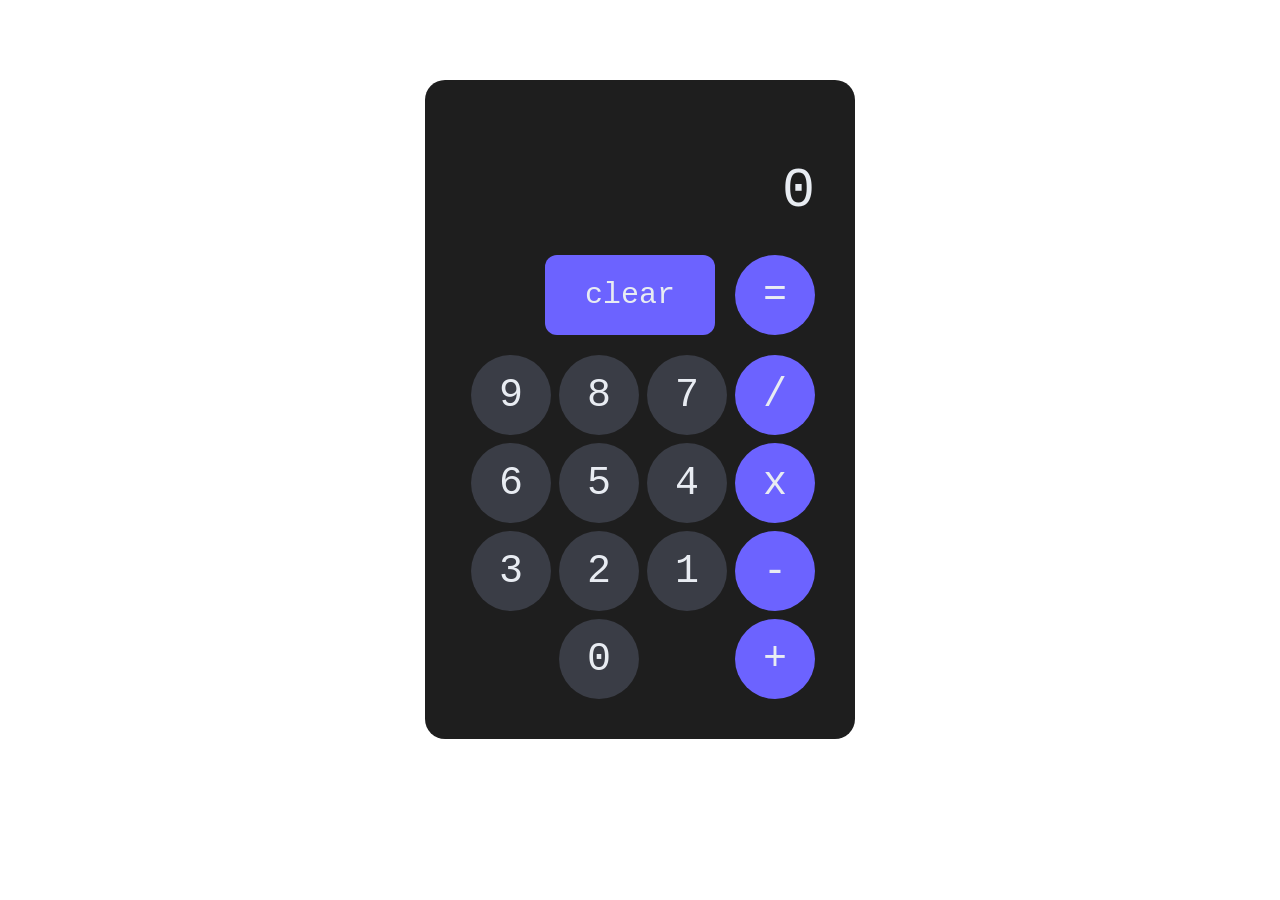
<file: calculator/index.html>
<!DOCTYPE html>
<html lang="en">
<head>
    <meta charset="UTF-8">
    <meta name="viewport" content="width=device-width, initial-scale=1.0">
    <link rel="stylesheet" href="style.css">
    <script src="script.js" defer></script>
    <title>Project: Calculator</title>
</head>
<body>
    <div class="calculator">
        <div class="display"></div>
        
        <div class="buttons">
            <div class="clear-equals">
                <button class="clear">clear</button>
                <button class="equals">=</button>
            </div>
            <div class="numbers-operators">
                <div class="numbers">
                    <button class="number nine">9</button>
                    <button class="number eight">8</button>
                    <button class="number seven">7</button>
                    <button class="number six">6</buttons>
                    <button class="number five">5</button>
                    <button class="number four">4</button>
                    <button class="number three">3</button>
                    <button class="number two">2</button>
                    <button class="number one">1</button>
                    <button class="number zero">0</button>
                </div>
    
                <div class="operators">
                    <button class="operator divide">/</button>
                    <button class="operator multiply">x</button>
                    <button class="operator subtract">-</button>
                    <button class="operator add">+</button>
                </div>
            </div>
        </div>
    </div>
</body>
</html>
</file>
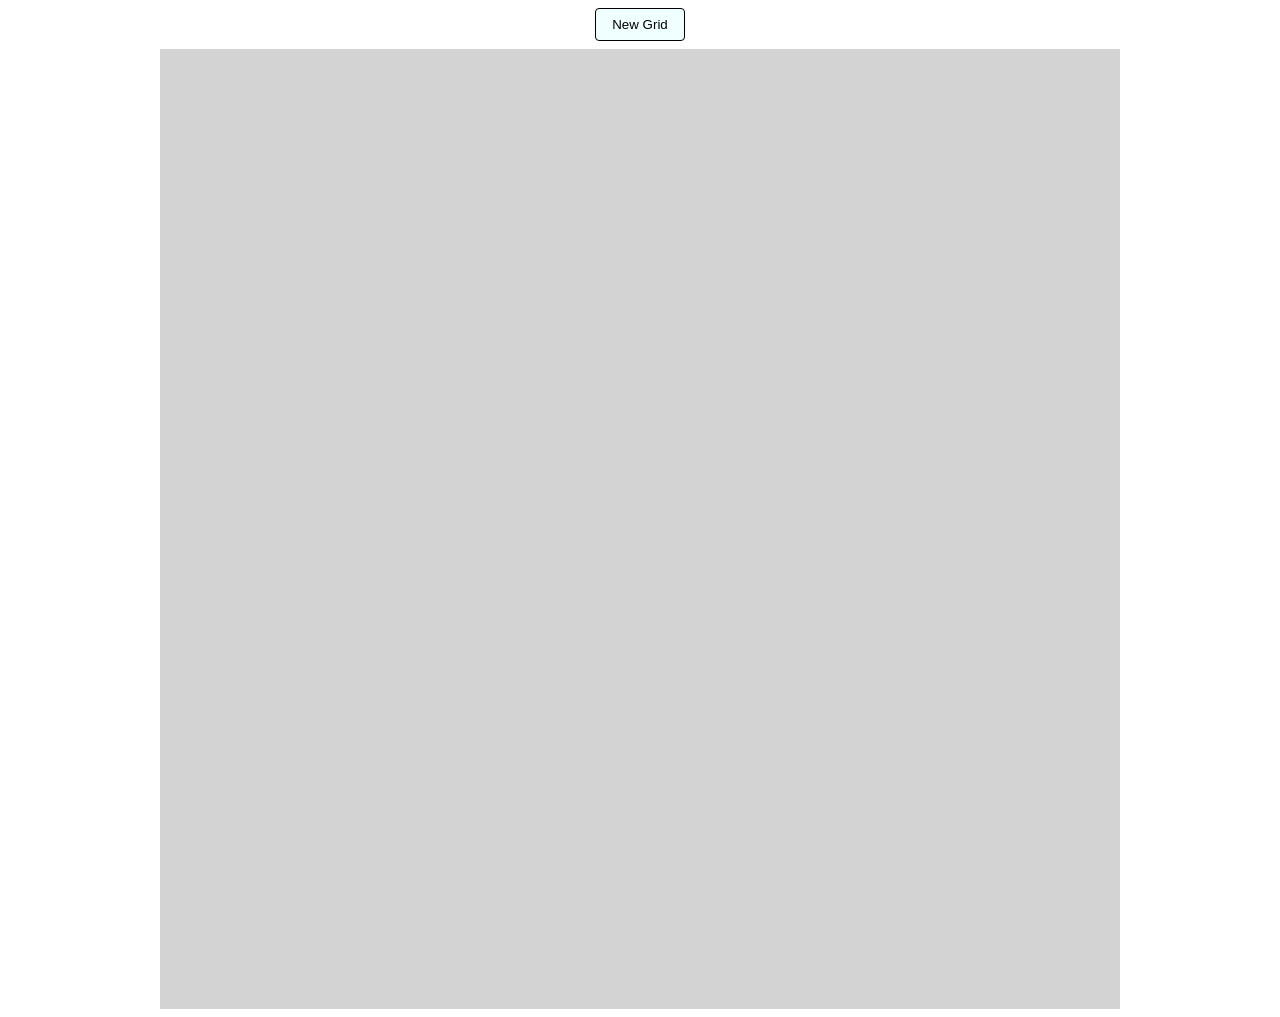
<file: etch-a-sketch/index.html>
<!DOCTYPE html>
<html lang="en">
<head>
    <meta charset="UTF-8">
    <meta name="viewport" content="width=device-width, initial-scale=1.0">
    <title>Project: Etch-a-Sketch</title>
    <link rel="stylesheet" href="style.css">
    <script src="script.js" defer></script>
</head>
<body>
    <button class="new-grid">New Grid</button>
    <div class="container"></div>
</body>
</html>
</file>
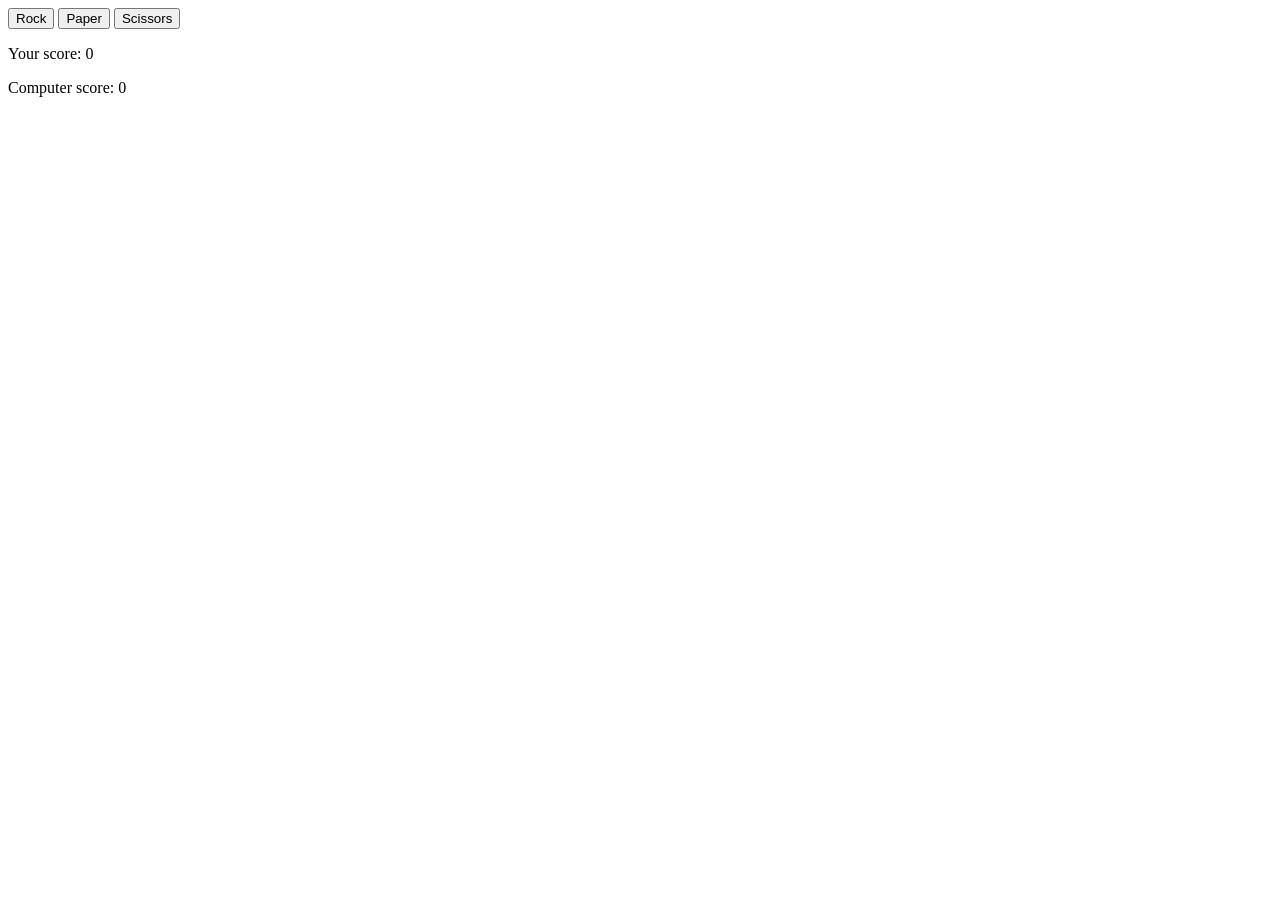
<file: rock-paper-scissors/index.html>
<!DOCTYPE html>
<html lang="en">
<head>
    <meta charset="UTF-8">
    <meta name="viewport" content="width=device-width, initial-scale=1.0">
    <title>Rock paper scissors project</title>
    <script src="script.js" defer></script>
</head>
<body>
    <button class="rock">Rock</button>
    <button class="paper">Paper</button>
    <button class="scissors">Scissors</button>
    <div class="results">
        <p class="human-score"></p>
        <p class="computer-score"></p>
    </div>
</body>
</html>
</file>
<file: calculator/style.css>
* {
    font-size: 40px;
    font-family: 'Courier New', Courier, monospace;
    color: #E8ECF2;
}

button {
    border: none;
    cursor: pointer;
}

.calculator {
    background-color: #1e1e1e;
    width: 350px;
    padding: 1rem;
    margin: 2rem auto;
    border-radius: 20px;
    display: flex;
    flex-direction: column;
    gap: .8rem
}

.display {
    font-size: 55px;
    text-align: right;
    margin-top: 1rem;
    width: 350px;
    height: 63px;
}

.buttons .clear-equals {
    display: flex;
    justify-content: flex-end;
    gap: .5rem;
    margin-bottom: .5rem;
}

.clear {
    background-color: #6C63FF;
    border-radius: 12px;
    padding: 0 1rem;
    font-size: 30px;
    display: flex;
    align-items: center;
    justify-content: center;
}

.equals {
    background-color: #6C63FF;
    display: flex;
    align-items: center;
    justify-content: center;
    width: 2rem;
    height: 2rem;
    border-radius: 50%;
}

.numbers-operators {
    display: flex;
    gap: .2rem;
    justify-content: flex-end;
}

.numbers {
    display: flex;
    flex-wrap: wrap;
    width: 6.4rem;
    gap: .2rem;
}

.number {
    background-color: #3A3D46;
    display: flex;
    align-items: center;
    justify-content: center;
    width: 2rem;
    height: 2rem;
    border-radius: 50%;
    flex: 0 1 auto;
}

.number.zero {
    margin: 0 auto;
}

.operators {
    display: flex;
    flex-direction: column;
    gap: .2rem;
}

.operator {
   background-color: #6C63FF;
    display: flex;
    align-items: center;
    justify-content: center;
    width: 2rem;
    height: 2rem;
    border-radius: 50%;
    flex: 0 1 auto; 
}
</file>
<file: etch-a-sketch/style.css>
.container {
    display: flex;
    width: 960px;
    height: 960px;
    flex-wrap: wrap;
    margin: 0.5rem auto;
}

.square {
    background-color: #d3d3d3;
    margin: 0;
    flex: 1 1 auto;
}

.new-grid {
    background-color: azure;
    border: 1px solid black;
    padding: 0.5rem 1rem;
    border-radius: 4px;
    display: block;
    margin: 0 auto;
}
</file>
